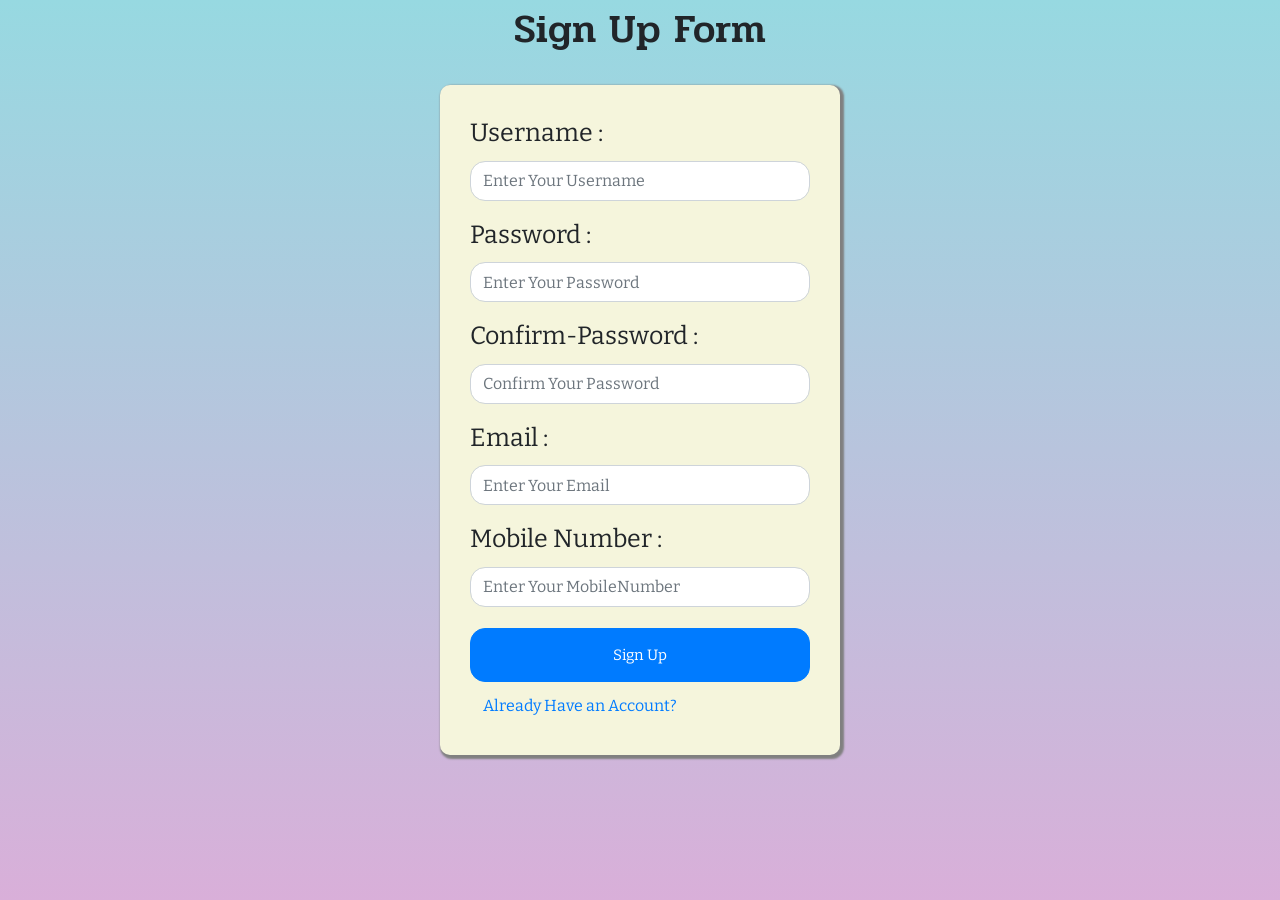
<file: FormValidation/Signup/index.html>
<!DOCTYPE html>
<html lang="en">

<head>
	<meta charset="utf-8">
	<meta name="viewport" content="width=device-width, initial-scale=1.0">
	<link rel="stylesheet" href="https://stackpath.bootstrapcdn.com/bootstrap/4.2.1/css/bootstrap.min.css" integrity="sha384-GJzZqFGwb1QTTN6wy59ffF1BuGJpLSa9DkKMp0DgiMDm4iYMj70gZWKYbI706tWS" crossorigin="anonymous">
    <link rel="stylesheet" href="css/style.css">
	<title>Sign Up</title>
</head>

<body>

	<div class="container">
        <h1 class="text-center">Sign Up Form</h1>
        <br>
        <form onsubmit="return validation()" class="form">
            <div class="form-group">
                <label for="username">Username : </label>
                <input type="text" name="username" id="username" class="form-control" placeholder="Enter Your Username">
                <span id="usernameerror" class="text-danger font-weight-bold"></span>
            </div>
            <div class="form-group">
                <label for="password">Password : </label>
                <input type="password" name="password" id="password" class="form-control" placeholder="Enter Your Password">
                <span id="passworderror" class="text-danger font-weight-bold"></span>
            </div>
            <div class="form-group">
                <label for="confirmpassword">Confirm-Password : </label>
                <input type="password" name="confirmpassword" id="cpassword" class="form-control" placeholder="Confirm Your Password">
                <span id="cpassworderror" class="text-danger font-weight-bold"></span>
            </div>
            <div class="form-group">
                <label for="email">Email : </label>
                <input type="email" name="email" id="email" class="form-control" placeholder="Enter Your Email">
                <span id="emailerror" class="text-danger font-weight-bold"></span>
            </div>
            <div class="form-group">
                <label for="mnumber">Mobile Number : </label>
                <input type="text" name="mnumber" id="number" class="form-control" placeholder="Enter Your MobileNumber">
                <span id="numbererror" class="text-danger font-weight-bold"></span>
            </div>
            <input type="submit" class="btn btn-primary button" value="Sign Up">
            <a href="../Login/login.html" class="btn btn-link">Already Have an Account?</a>
        </form>
	</div>
    
    
    <script src="js/script.js"></script>
	<script src="https://code.jquery.com/jquery-3.3.1.slim.min.js" integrity="sha384-q8i/X+965DzO0rT7abK41JStQIAqVgRVzpbzo5smXKp4YfRvH+8abtTE1Pi6jizo" crossorigin="anonymous"></script>
    <script src="https://cdnjs.cloudflare.com/ajax/libs/popper.js/1.14.6/umd/popper.min.js" integrity="sha384-wHAiFfRlMFy6i5SRaxvfOCifBUQy1xHdJ/yoi7FRNXMRBu5WHdZYu1hA6ZOblgut" crossorigin="anonymous"></script>
    <script src="https://stackpath.bootstrapcdn.com/bootstrap/4.2.1/js/bootstrap.min.js" integrity="sha384-B0UglyR+jN6CkvvICOB2joaf5I4l3gm9GU6Hc1og6Ls7i6U/mkkaduKaBhlAXv9k" crossorigin="anonymous"></script>
</body>

</html>
</file>
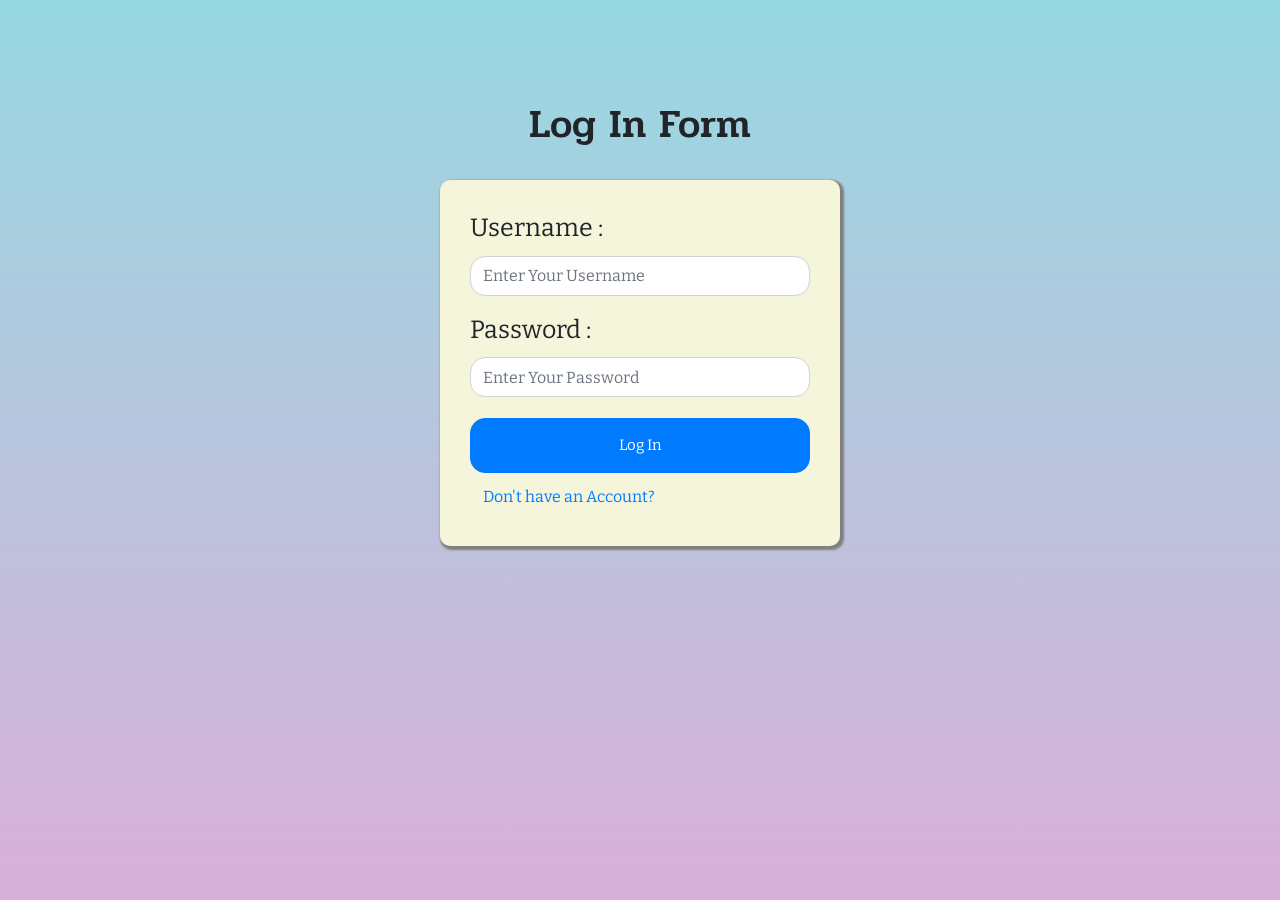
<file: FormValidation/Login/login.html>
<!DOCTYPE html>
<html lang="en">

<head>
	<meta charset="utf-8">
	<meta name="viewport" content="width=device-width, initial-scale=1.0">
	<link rel="stylesheet" href="https://stackpath.bootstrapcdn.com/bootstrap/4.2.1/css/bootstrap.min.css" integrity="sha384-GJzZqFGwb1QTTN6wy59ffF1BuGJpLSa9DkKMp0DgiMDm4iYMj70gZWKYbI706tWS" crossorigin="anonymous">
    <link rel="stylesheet" href="css/style.css">
	<title>Log In</title>
</head>

<body>

	<div class="container">
        <h1 class="text-center">Log In Form</h1>
        <br>
        <form onsubmit="return validation()" class="form">
            <div class="form-group">
                <label for="username">Username : </label>
                <input type="text" name="username" id="username" class="form-control" placeholder="Enter Your Username">
                <span id="usernameerror" class="text-danger font-weight-bold"></span>
            </div>
            <div class="form-group">
                <label for="password">Password : </label>
                <input type="password" name="password" id="password" class="form-control" placeholder="Enter Your Password">
                <span id="passworderror" class="text-danger font-weight-bold"></span>
            </div>
            <input type="submit" class="btn btn-primary button" value="Log In">
            <a href="../Signup/index.html" class="btn btn-link">Don't have an Account?</a>
        </form>
	</div>
    
    
    <script src="js/script.js"></script>
	<script src="https://code.jquery.com/jquery-3.3.1.slim.min.js" integrity="sha384-q8i/X+965DzO0rT7abK41JStQIAqVgRVzpbzo5smXKp4YfRvH+8abtTE1Pi6jizo" crossorigin="anonymous"></script>
    <script src="https://cdnjs.cloudflare.com/ajax/libs/popper.js/1.14.6/umd/popper.min.js" integrity="sha384-wHAiFfRlMFy6i5SRaxvfOCifBUQy1xHdJ/yoi7FRNXMRBu5WHdZYu1hA6ZOblgut" crossorigin="anonymous"></script>
    <script src="https://stackpath.bootstrapcdn.com/bootstrap/4.2.1/js/bootstrap.min.js" integrity="sha384-B0UglyR+jN6CkvvICOB2joaf5I4l3gm9GU6Hc1og6Ls7i6U/mkkaduKaBhlAXv9k" crossorigin="anonymous"></script>
</body>

</html>
</file>
<file: FormValidation/Signup/css/style.css>
@import url('https://fonts.googleapis.com/css?family=Bitter');
@import url('https://fonts.googleapis.com/css?family=Pridi:600');

label{
    font-size: 25px;
}

.container h1{
    margin-top: 5px;
    font-family: 'Pridi', serif;
}

body{
    margin: 0;
	height: 100%;
	background-image: linear-gradient(to top, #d9afd9 0%, #97d9e1 100%);
	background-repeat: no-repeat;
    background-size: cover;
    background-attachment: fixed;
    font-family: 'Bitter', serif;
}

.form{
    border-radius: 10px;
    background-color: beige;
    margin: 0 auto;
    box-shadow: 2px 2px 2px 2px grey;
    padding: 30px;
    width: 400px;
}

.form-control{
    height: 40px;
    border-radius: 15px;
}

.button{
    margin-top: 10px;
    padding: 15px 20px;
    width: 100%;
    font-size: 15px;
    border-radius: 15px;
    transform: translate(0px,-5px);
}

.button:hover{
    color: black;
    background-color: transparent;
    border: 2px solid blue;
}
</file>
<file: FormValidation/Login/css/style.css>
@import url('https://fonts.googleapis.com/css?family=Bitter');
@import url('https://fonts.googleapis.com/css?family=Pridi:600');

label{
    font-size: 25px;
}

.container h1{
    margin-top: 100px;
    font-family: 'Pridi', serif;
}

body{
    margin: 0;
	height: 100%;
	background-image: linear-gradient(to top, #d9afd9 0%, #97d9e1 100%);
	background-repeat: no-repeat;
    background-size: cover;
    background-attachment: fixed;
    font-family: 'Bitter', serif;
}

.form{
    border-radius: 10px;
    background-color: beige;
    margin: 0 auto;
    box-shadow: 2px 2px 2px 2px grey;
    padding: 30px;
    width: 400px;
}

.form-control{
    height: 40px;
    border-radius: 15px;
}

.button{
    margin-top: 10px;
    padding: 15px 20px;
    width: 100%;
    font-size: 15px;
    border-radius: 15px;
    transform: translate(0px,-5px);
}

.button:hover{
    color: black;
    background-color: transparent;
    border: 2px solid blue;
}
</file>
